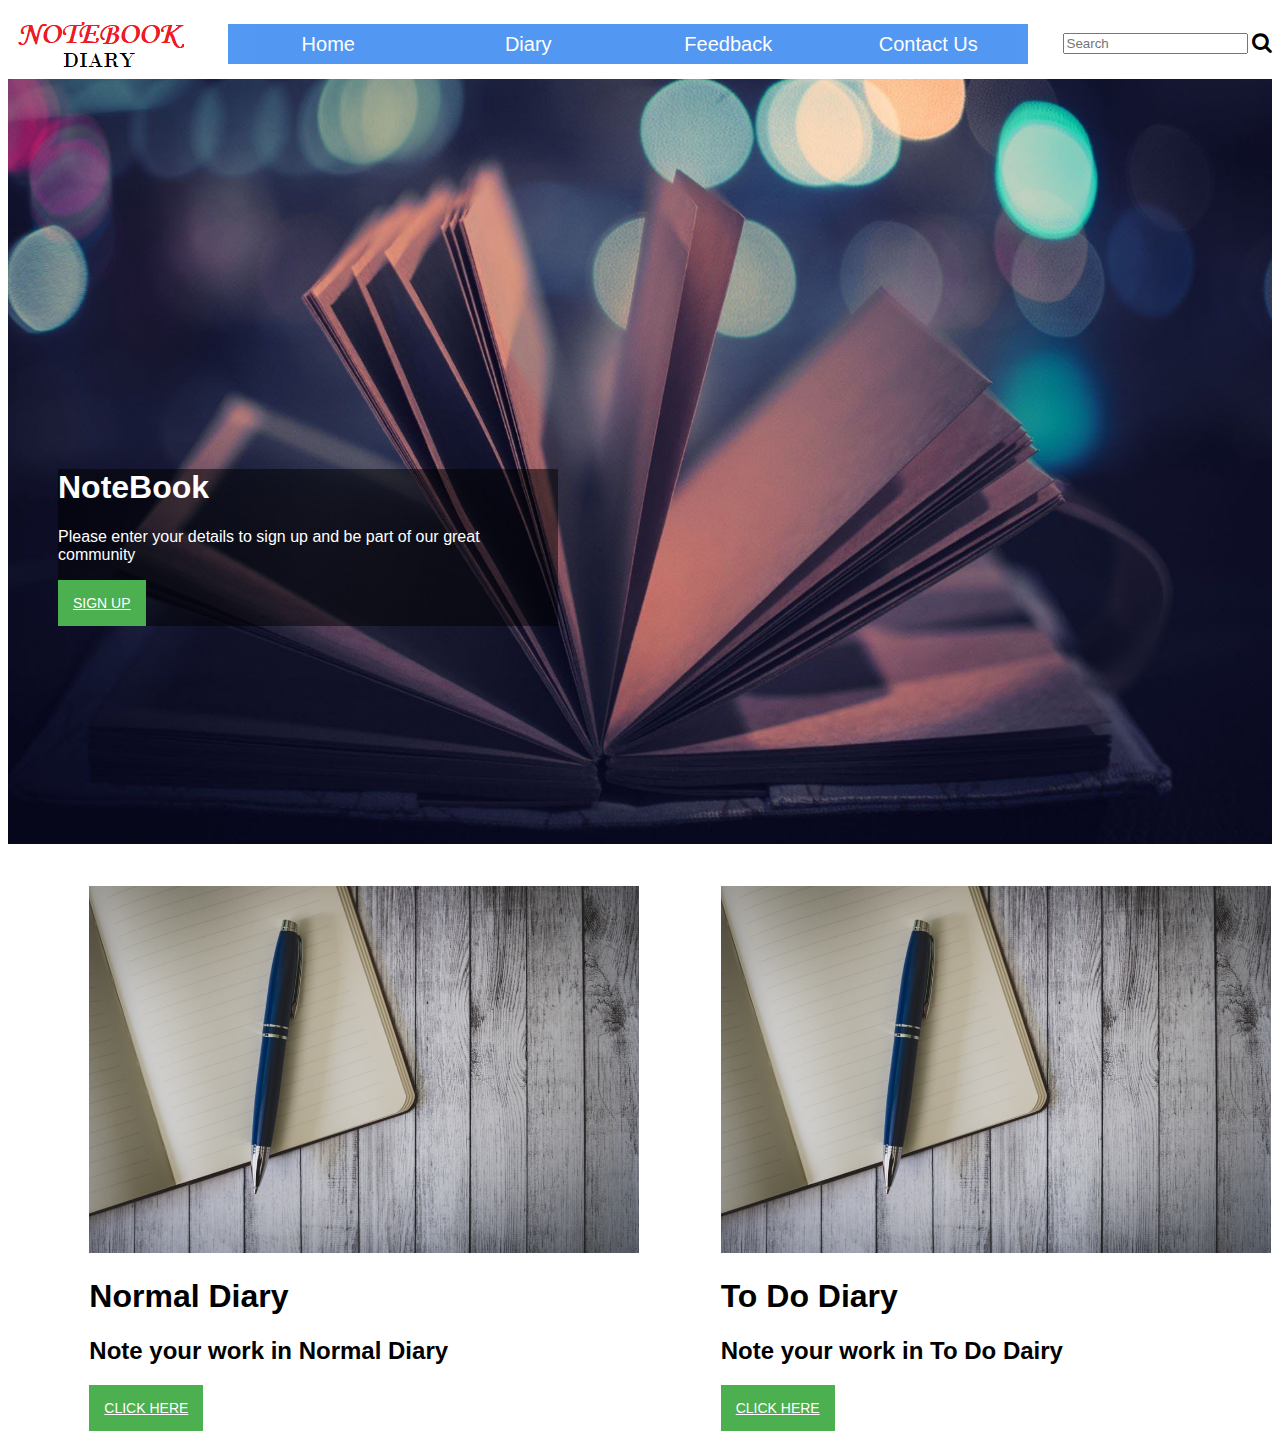
<file: GCC-Project/index.html>
<!DOCTYPE html>
<html lang="en">
<head>
    <meta charset="UTF-8">
    <meta http-equiv="X-UA-Compatible" content="IE=edge">
    <meta name="viewport" content="width=device-width, initial-scale=1.0">
    <link rel="stylesheet" href="https://cdnjs.cloudflare.com/ajax/libs/font-awesome/4.7.0/css/font-awesome.min.css">
    <link rel="stylesheet" href="./style.css">
    <title>Food street</title>
</head>
<body>   
<div class="start">
<img src="notebook.png" alt="" >
<ul>
    <li><a href="#">Home</a></li>
    <li><a href="#">Diary</a>
        <ul>
            <li><a href="Normal Diary.html" target="_blank">Normal Diary</a></li>
            <li><a href="To Do Diary.html" target="_blank">To Do Diary</a></li>
            
        </ul>
        </li>
        <li><a href="#">Feedback</a></li>
        <li><a href="#">Contact Us</a></li>
        
</ul>
      <div><input type="text" name="" placeholder="Search">
        <i class="fa fa-search fa-lg"></i></div>

</div>

<div class="container">
        <div>
        <img src="Background img.jpg" alt="" class="cover">
        <div class="head-mid">
               <h1>NoteBook</h1>
               <p>Please enter your details to sign up and be part of our great community
               </p>
               <button class="btn"><a href="Login.html" target='_blank'>Sign up</a></button>
        </div>
        </div>
    </div>
    
    <div class="foot">
        <div class="side-image">
            <img src="img.jpg" alt="" class="img">
            <h1>Normal Diary</h1>
            <h2>Note your work in Normal Diary</h2>
            <button class="btn"><a href="Normal Diary.html" target='_blank'>Click Here</a></button>
        </div>
    
        <div class="side-image">
            <img src="img.jpg" alt="" class="img">
            <h1>To Do Diary</h1>
            <h2>Note your work in To Do Dairy </h2>
            <button class="btn"><a href="To Do Diary.html" target='_blank'>Click Here</a></button>
        </div>
    </div>

</div>
</body>
</html>
</file>
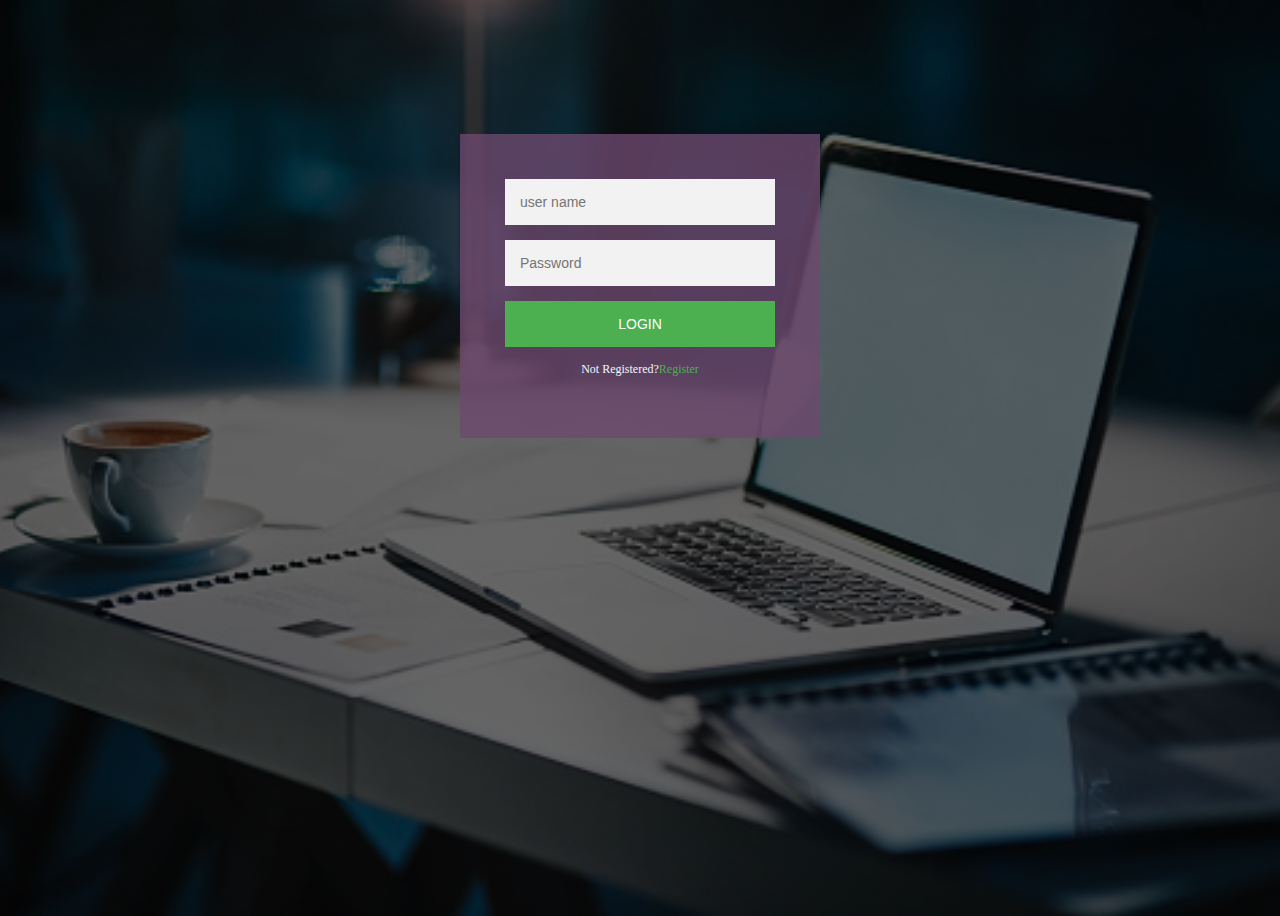
<file: GCC-Project/Login.html>
<html>
    <head>
        <title>Login and Registration form Design</title>
        <link rel="stylesheet" href="Loginstyle.css">
    </head>
    <body>
        <div class="Login-page">
            <div class="form">
                <form class="register-form">
                <input type ="text" placeholder="user name"/>
                <input type ="text" placeholder="Password"/>
                <input type ="text" placeholder="email id"/>
                <button>Create</button>
                <p class="message">Already Registered?  <a href="#">Login</a>
                </p>
                </form>
               
                <form class="Login-form">
                <input type ="text" placeholder="user name"/>
                <input type ="password" placeholder="Password"/>
                <button>Login</button>
                <p class="message">Not Registered?<a href="#">Register</a></p>
                </form>

                <script src='https://code.jquery.com/jquery-3.6.0.min.js'>
                </script>

                <script>
                    $('.message a').click(function(){
                    $('form').animate({height:"toggle", opacity:"toggle"}, "slow");
                    });
                </script>

            </div>
        </div>
    </body>
</html>
</file>
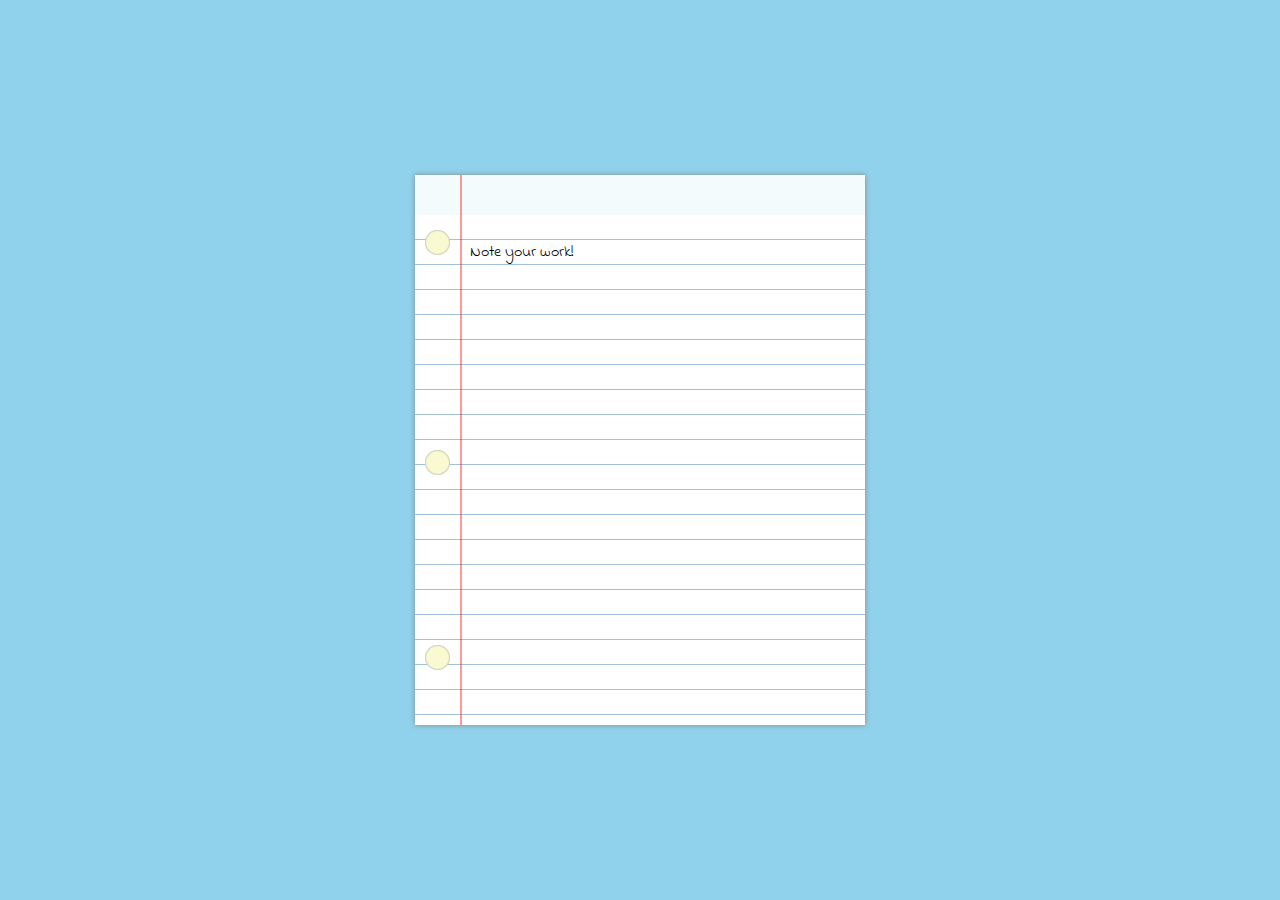
<file: GCC-Project/Normal Diary.html>
<!DOCTYPE html>
<html lang="en">
<head>
    <meta charset="UTF-8">
    <meta http-equiv="X-UA-Compatible" content="IE=edge">
    <meta name="viewport" content="width=device-width, initial-scale=1.0">
    <title>Normal Diary</title>
    <link rel="stylesheet" href="Normal Diary.css">
</head>
<body>
    <div class="paper">
        <div class="lines">
          <div class="text" contenteditable spellcheck="false">
            Note your work! <br /><br />
            </div>
        </div>
        <div class="holes hole-top"></div>
        <div class="holes hole-middle"></div>
        <div class="holes hole-bottom"></div>
      </div>
</body>
</html>
</file>
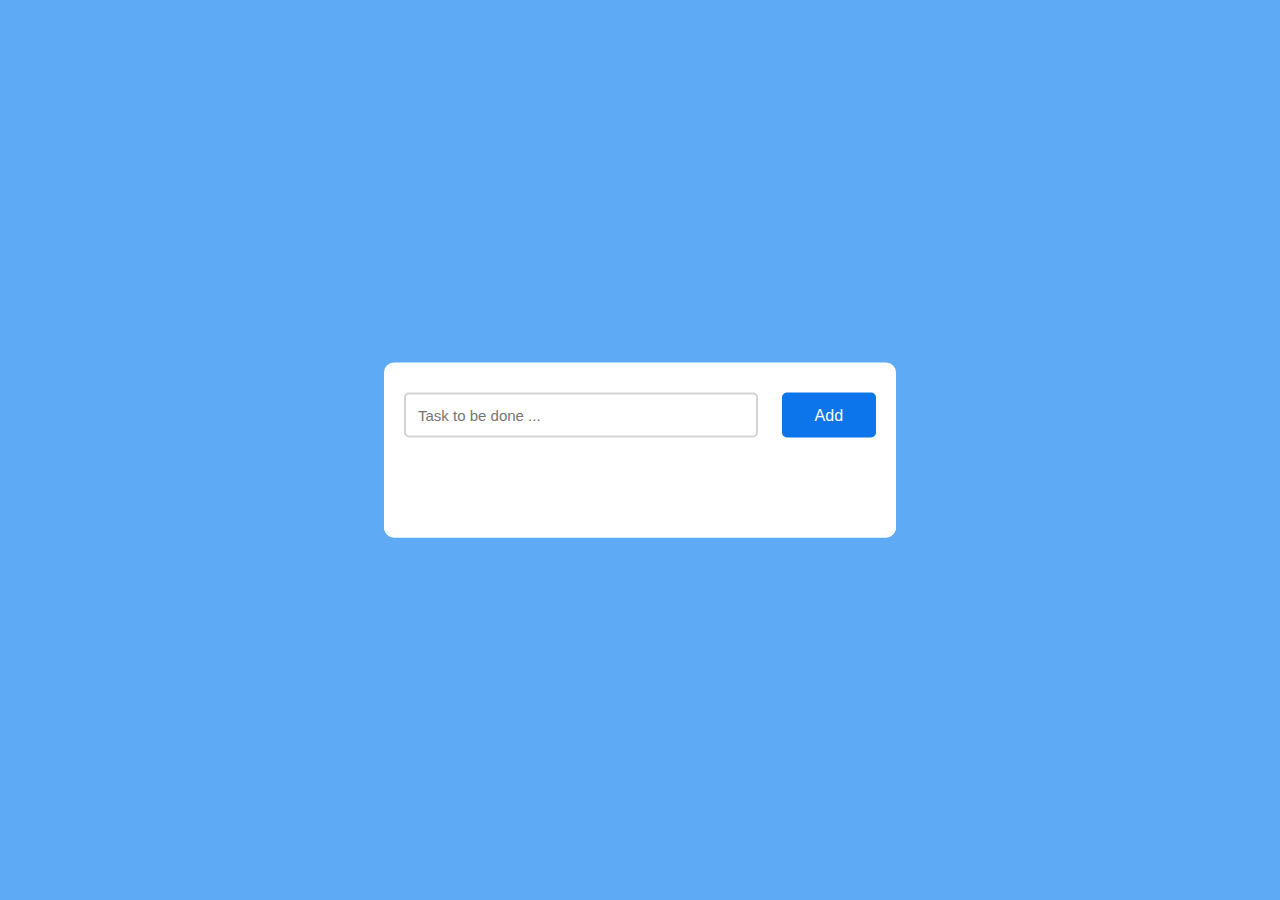
<file: GCC-Project/To Do Diary.html>
<!DOCTYPE html>
<html lang="en">
<head>
    <meta charset="UTF-8">
    <meta http-equiv="X-UA-Compatible" content="IE=edge">
    <meta name="viewport" content="width=device-width, initial-scale=1.0">
    <title>To Do Diary</title>

    <link rel="stylesheet" href="To Do Diary.css">
    <link rel="stylesheet" href="https://cdnjs.cloudflare.com/ajax/libs/font-awesome/6.0.0-beta2/css/all.min.css">
</head>
<body>
    <div class="container">
        <div id="newtask">
          <input type="text" placeholder="Task to be done ...">
          <button id="push">Add</button>
        </div>
        <div id="tasks"></div>
     
    </div>

<!--Now add javascript-->

<script type="text/javascript">
    document.querySelector('#push').onclick = function(){
        if(document.querySelector('#newtask input').value.length == 0){
            alert("Please Enter a Task")
        }
        document.querySelector('#tasks').innerHTML += `
            <div class="task">
                <span id="taskname">
                    ${document.querySelector('#newtask input').value}
                </span>
                <button class="delete">
                    <i class="far fa-trash-alt"></i>
                </button>
            </div>
        `;
        // now active cancel button
        var current_tasks = document.querySelectorAll(".delete");
        for(var i=0; i<current_tasks.length; i++){
            current_tasks[i].onclick = function(){
                this.parentNode.remove();       
        }
    }
}
</script>
    
</body>
</html>
</file>
<file: GCC-Project/style.css>
body{
    font-family: arial;
}

.start{
    display: flex;
    justify-content: space-between;
    align-items: center;
}

ul{
    margin: 0;
    padding: 0;
    list-style: none;
    
}

ul li{
    float:left;
    width: 200px;
    height: 40px;
    background-color: rgb(64, 141, 241);
    opacity: .9;
    line-height: 40px;
    text-align: center;
    font-size: 20px;
}

ul li a{
    text-decoration: none;
    color: white;
    display: block;
}

ul li a:hover{
    background-color: lightsalmon;
}

ul li ul li{
    display: none;
}

ul li:hover ul li{
    display: block;
}

.foot{
    display: flex;
    justify-content: space-evenly;
}

.cover{
     width: 100%;
     height: 85vh;
}
.head-mid{
    color: #fff;
    max-width: 500px;
    position: relative;
    bottom: 400px;
    left: 50px;
    background-color: rgba(0, 0, 0, 0.5);
}
.container{
    margin-bottom: -150px;
}

.side-image{
    padding-left: 80px;
    padding-right: -50px;
    padding-top: 10px;

}

.btn{
    font-family: "Roboto", sans-serif;
    text-transform: uppercase;
    outline: 0;
    background: #4CAF50;
    border: 0;
    padding: 15px;
    font-size: 14px;
    cursor: pointer;
}

a{
    color: white;
}

.img{
    width: 550px;
}
</file>
<file: GCC-Project/Loginstyle.css>
body{
    background-image: linear-gradient(rgba(0,0,0,0.6),rgba(0,0,0,0.6)),url(pic.jpg);
    height:100vh;
    background-size: cover;
    background-position: center;
}

.Login-page{
   width: 360px;
   padding: 10% 0 0;
   margin:auto;
}

.form{
    position: relative;
    z-index: 1;
    background: rgba(109, 72, 110, 0.8);
    max-width: 360px;
    margin: 0 auto 100px;
    padding: 45px;
    text-align:center;
}

.form input{
    font-family: "Roboto", sans-serif;
    outline: 1;
    background: #f2f2f2;
    width:100%;
    border: 0;
    margin: 0 0 15px;
    padding: 15px;
    box-sizing: border-box;
    font-size: 14px;
}

.form button{
    font-family: "Roboto", sans-serif;
    text-transform: uppercase;
    outline: 0;
    background: #4CAF50;
    width: 100%;
    border: 0;
    padding: 15px;
    color: #FFFFFF;
    font-size: 14px;
    cursor: pointer;
}

.form button:hover,.form button:active{
    background: #43A047;
}

.form .message{
    margin: 15px 0 0;
    color: aliceblue;
    font-size: 12px;
}

.form .message a{
    color: #4CAF50;
    text-decoration: none;
}

.form .register-form{
    display: none;
}
</file>
<file: GCC-Project/Normal Diary.css>
@import url(https://fonts.googleapis.com/css?family=Indie+Flower);
body {
  margin: 0;
  padding: 0;
  background: rgb(144, 209, 235);
}
.paper {
  position: absolute;
  height: 550px;
  width: 450px;
  background: rgba(255,255,255,0.9);
  margin: -275px -225px;
  left: 50%;
  top: 50%;
  box-shadow: 0px 0px 5px 0px #888;
}
.paper::before {
  content: '';
  position: absolute;
  left: 45px;
  height: 100%;
  width: 2px;
  background: rgba(255,0,0,0.4);
}
.lines {
  margin-top: 40px;
  height: calc(100% - 40px);
  width: 100%;
  background-image: repeating-linear-gradient(white 0px, white 24px, steelblue 25px);
}
.text {
  position: absolute;
  top: 65px;
  left: 55px;
  bottom: 10px;
  right: 10px;
  line-height: 25px;
  font-family: 'Indie Flower';
  overflow: hidden;
  outline: none;
}
.holes {
  position: absolute;
  left: 10px;
  height: 25px;
  width: 25px;
  background: lightgoldenrodyellow;
  border-radius: 50%;
  box-shadow: inset 0px 0px 2px 0px #888;
}
.hole-top {
  top: 10%;
}
.hole-middle {
  top: 50%;
}
.hole-bottom {
  bottom: 10%;
}
</file>
<file: GCC-Project/To Do Diary.css>
*{
    padding: 0;
    margin: 0;
    box-sizing: border-box;
}

body{
    height: 100%;
    background: #5faaf5;
}

.container{
    width: 40%;
    min-width: 450px;
    position: absolute;
    transform: translate(-50%, -50%);
    top: 50%;
    left: 50%;
    background: white;
    min-height: 100px;
    border-radius: 10px;
}

#newtask{
    position: relative;
    padding: 30px 20px;
}

#newtask input{
    width: 75%;
    height: 45px;
    font-family: 'poppins', sans-serif;
    font-size: 15px;
    border: 2px solid #d1d3d4;
    padding: 12px;
    color: #111111;
    font-weight: 500;
    position: relative;
    border-radius: 5px;
}

#newtask input:focus{
    outline: none;
    border-color: #0d75ec;
}

#newtask button{
    position: relative;
    float: right;
    width: 20%;
    height: 45px;
    border-radius: 5px;
    font-family: 'poppins',sans-serif;
    font-weight: 500;
    font-size: 16px;
    background-color: #0d75ec;
    border:none;
    color: white;
    outline: none;
}

#tasks{
    background-color: #ffffff;
    padding: 30px 20px;
    margin-top: 10px;
    border-radius: 10px;
    width: 100%;
    position: relative;
}

.task{
    background-color: #c5e1e6;
    height: 50px;
    margin-bottom: 8px;
    padding: 5px 10px;
    display: flex;
    border-radius: 5px;
    align-items: center;
    justify-content: space-between;
    border: 1px solid #939697;
    cursor: pointer;
}
.task span{
    font-family: 'Poppins',sans-serif;
    font-size: 15px;
    font-weight: 400;
}

.task button{
    background-color: #0d75ec;
    color: #ffffff;
    height: 100%;
    width: 40px;
    border-radius: 5px;
    border: none;
    cursor: pointer;
    outline: none;
}
</file>
